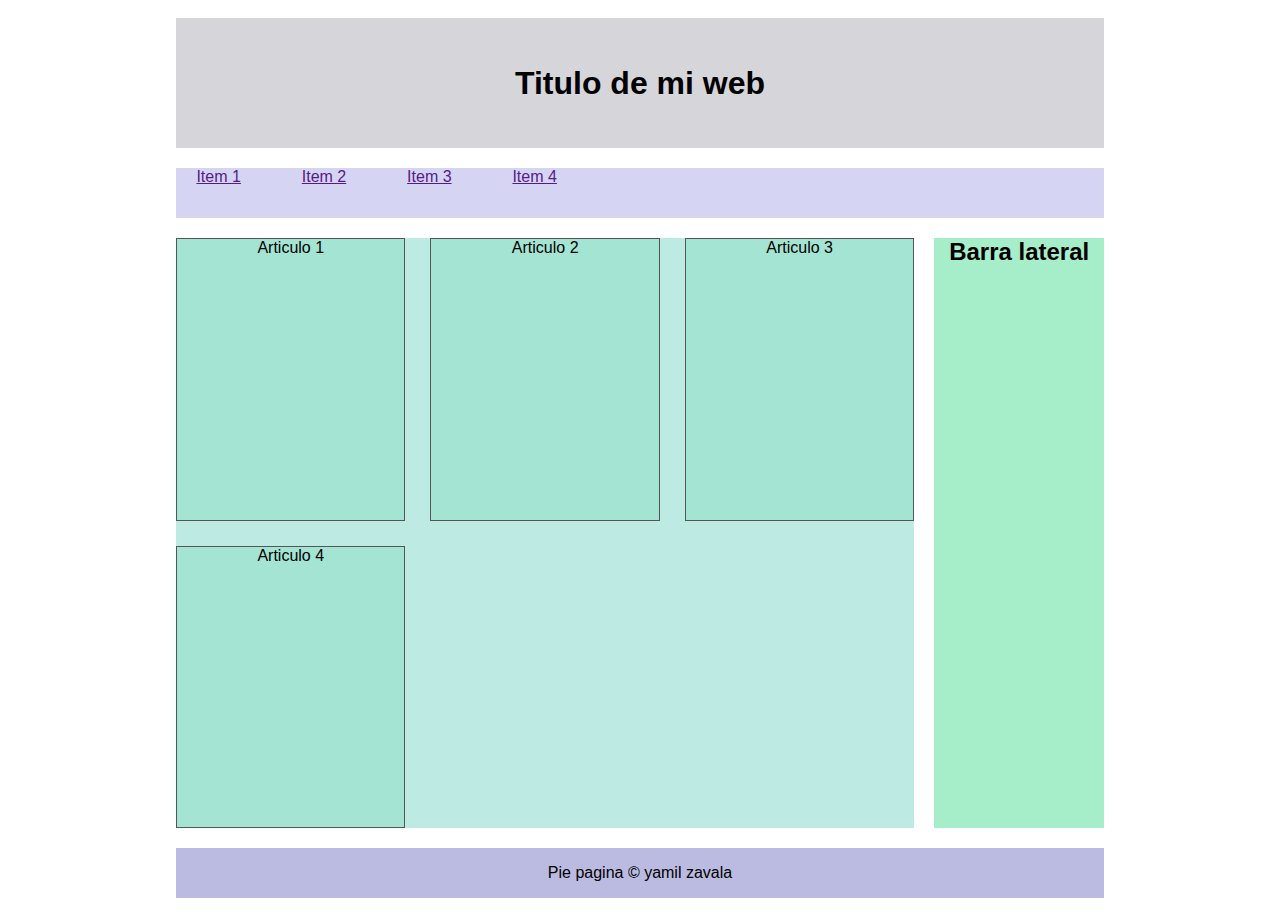
<file: basic-layout-grid-responsive/index.html>
<!DOCTYPE html>
<html lang="en">
<head>
    <meta charset="UTF-8">
    <meta http-equiv="X-UA-Compatible" content="IE=edge">
    <meta name="viewport" content="width=device-width, initial-scale=1.0">
    <title>Document</title>
    <link rel="stylesheet" href="./style.css"/>
</head>
<body>
    <div id="website">
        <header id="cabecera">
            <h1>Titulo de mi web</h1>
        </header>

        <nav id="menu">
            <ul>
                <li><a href="">Item 1</a></li>
                <li><a href="">Item 2</a></li>
                <li><a href="">Item 3</a></li>
                <li><a href="">Item 4</a></li>
            </ul>
        </nav>

        <section id="contenido">
            <article>Articulo 1</article>
            <article>Articulo 2</article>
            <article>Articulo 3</article>
            <article>Articulo 4</article>
        </section>

        <aside id="lateral">
            <h2>Barra lateral</h2>
        </aside>

        <footer id="pie-pagina">
            Pie pagina &copy; yamil zavala
        </footer>


    </div>
</body>
</html>
</file>
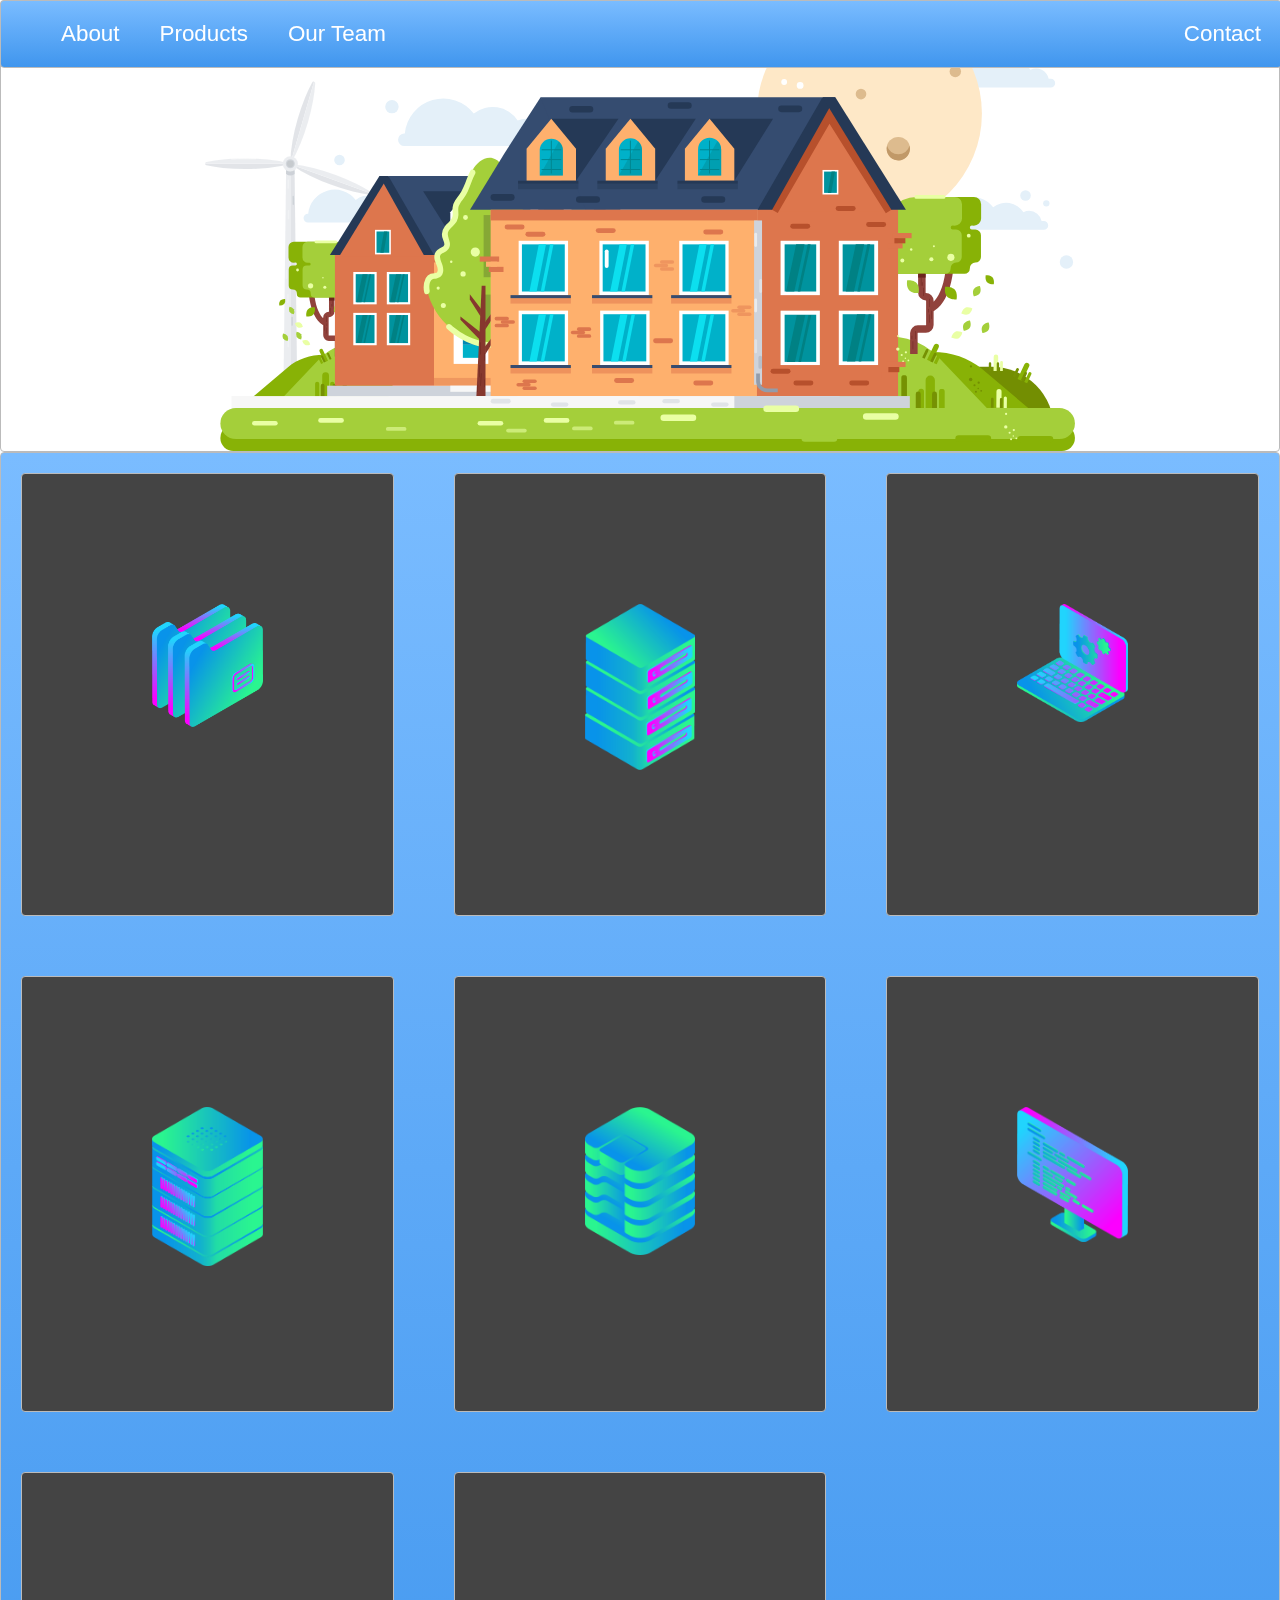
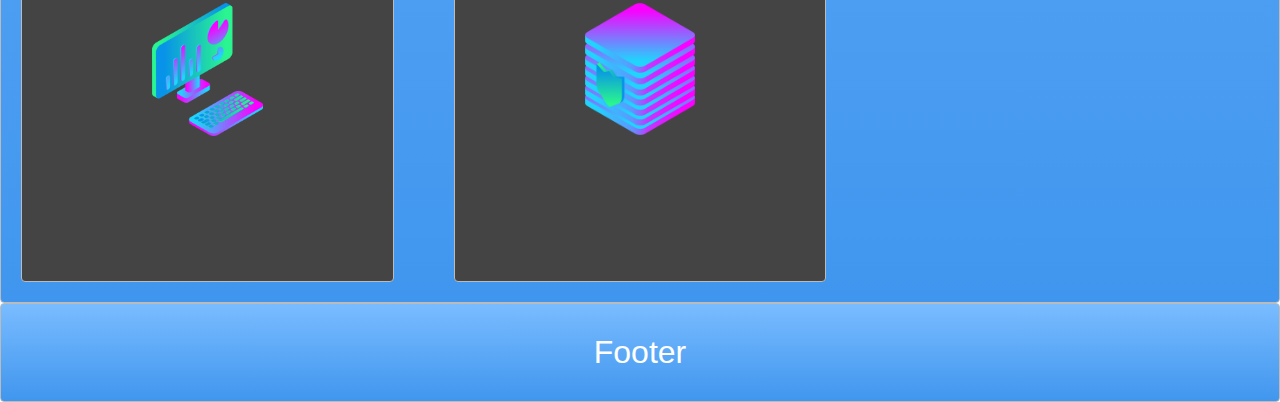
<file: basic-page-grid-flexbox-responsive/index.html>
<!DOCTYPE html>
<html>
<head>
  <title>Layout Css Master</title>
  <link rel="stylesheet" type="text/css" href="./style.css">
</head>
<body>
  <nav class="zone blue sticky">
    <ul class="main-nav">
      <li><a href="">About</a></li>
      <li><a href="">Products</a></li>
      <li><a href="">Our Team</a></li>
      <li class="push"><a href="">Contact</a></li>     
    </ul>  
  </nav>
  
  <div class="zone container"><img src="./img/city_landscape_illustrations_1.svg"></div>
  <div class="zone blue grid-wrapper">
    <div class="box zone"><img src="./img/files_2.png"></div>
    <div class="box zone"><img src="./img/server_2_2.png"></div>
    <div class="box zone"><img src="./img/monitor_settings_2.png"></div>
    <div class="box zone"><img src="./img/server_3.png"></div>
    <div class="box zone"><img src="./img/data_storage_2_2.png"></div>
    <div class="box zone"><img src="./img/monitor_coding_2.png"></div>
    <div class="box zone"><img src="./img/desktop_analytics_2.png"></div>
    <div class="box zone"><img src="./img/server_safe_2.png"></div>
  </div>
  <footer class="zone blue">Footer</footer>
</body>
</html>
</file>
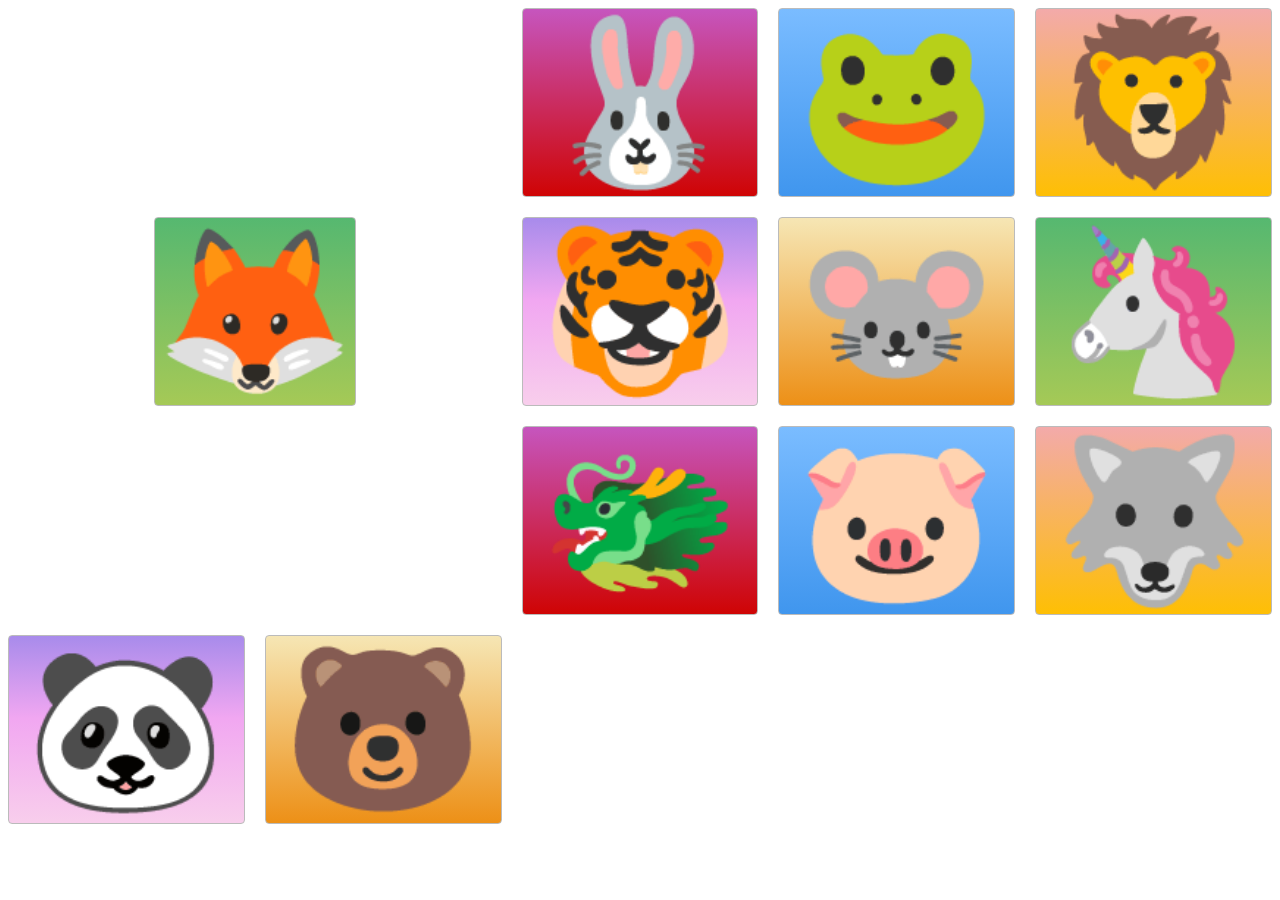
<file: basic-table-grid-responsive/index.html>
<!DOCTYPE html>
<html>
<head>
  <!-- the below meta tag is default in most modern browsers. however if you have an
  older browser, the emojis may not show up properly. In which case you need this meta
  tag. Read more here: https://teamtreehouse.com/community/meta-charsetutf8-what-does-this-mean-or-what-does-it-do-i-deleted-it-from-the-code-and-nothing-changed -->
  <meta charset="utf-8" >  
  <title>Grid Master</title>
  <link rel="stylesheet" type="text/css" href="./style.css">
</head>
<body>
  <div class="container">
    <div class="zone green green-custom">🦊</div>
    <div class="zone red">🐰</div>
    <div class="zone blue">🐸</div>
    <div class="zone yellow">🦁</div>
    <div class="zone purple">🐯</div>
    <div class="zone brown">🐭</div>
    <div class="zone green">🦄</div>
    <div class="zone red">🐲</div>
    <div class="zone blue">🐷</div>
    <div class="zone yellow">🐺</div>
    <div class="zone purple">🐼</div>
    <div class="zone brown">🐻</div>
  </div>
</body>
</html>
</file>
<file: basic-layout-grid-responsive/style.css>
body {
    font-family: sans-serif;
    text-align: center;
}

#website{
    display: grid;
    grid-template-columns: repeat(5, 1fr);
    grid-template-rows: 150px 70px 1fr 70px;

    width: 75%;
    height: 100vh;
    margin: 0px auto;
}

#website *{
    margin: 0;
    padding: 0;
 }

#cabecera{
    display: flex;
    justify-content: center;
    align-items: center;

    grid-column: 1 / 6;

    background: rgb(213, 213, 218);
    color: black;
    margin: 10px;
}

#menu{
    grid-column: 1 / 6;   
    background: rgb(213, 213, 243);
    color: black;
    margin: 10px;
}

#menu ul {
    display: grid;
    grid-template-columns: repeat(9, 1fr);
    grid-gap: 20px;
    list-style: none;
    margin: 0;
    padding: 0;
}


#contenido{
    grid-column: 1 / 5;
    display: grid;    
    grid-template-columns: repeat(3, 1fr);
    grid-gap: 25px;

    margin: 10px;
    background: rgb(189, 234, 227);
}

#contenido article{
    background: rgb(163, 228, 211);
    border: solid 1px #555;
}

#lateral{
    grid-column: 5 / 6;

    margin: 10px;
    background: rgb(166, 238, 202);
    color: black;
}

#pie-pagina{
    display: flex;
    justify-content: center;
    align-items: center;

    grid-column: 1 / 6;

    margin: 10px;
    background: rgb(187, 187, 225);
    color: black;
}
</file>
<file: basic-page-grid-flexbox-responsive/style.css>
body {
    margin: auto 0;
    font-family: arial;
}

/* NAV */
.sticky {
    position: fixed;
    top: 0;
    width: 100%;
}

.push {
    margin-left: auto;
}

.main-nav {
    display: flex;
    list-style: none;
    font-size:0.7em;
    margin: 0;
}

/* aplica estos estilos hasta hasta que el ancho sea 600px; cuando es mayor, vuelve a aplicar los estilos por default */
@media only screen and (max-width: 600px) {
    .main-nav {
        padding: 0;
        font-size: 0.5em;
    }
}

li {
 padding: 20px;
}

a {
    color: white;
    text-decoration: none;
}

/* CONTAINER */

.container > img {
    width: 100%;
    height: 100%;
}

.container {
    display: flex;
    justify-content: center; /* center items x*/
    align-items: center;     /* center items y */
    height: 50vh;
}

/* GRID */
.grid-wrapper {
    display: grid;
    grid-template-columns: repeat(auto-fill, minmax(350px, 1fr));   
    gap: 20px
}

.box > img {    
    width: 100%;
}

.box {
    background-color: #444;
    padding:130px;
    margin: 20px;
}

/* FOOTER */
footer {
    display: flex;
    justify-content: center;
    align-items: center;
    padding: 30px
}

.zone {    
    cursor:pointer;   
    color:#FFF;
    font-size:2em;
    border-radius:4px;
    border:1px solid #bbb;
    transition: all 0.3s linear;
}

.zone:hover {
    -webkit-box-shadow:rgba(0,0,0,0.8) 0px 5px 15px, inset rgba(0,0,0,0.15) 0px -10px 20px;
    -moz-box-shadow:rgba(0,0,0,0.8) 0px 5px 15px, inset rgba(0,0,0,0.15) 0px -10px 20px;
    -o-box-shadow:rgba(0,0,0,0.8) 0px 5px 15px, inset rgba(0,0,0,0.15) 0px -10px 20px;
    box-shadow:rgba(0,0,0,0.8) 0px 5px 15px, inset rgba(0,0,0,0.15) 0px -10px 20px;
}

/*https://paulund.co.uk/how-to-create-shiny-css-buttons*/
/***********************************************************************
 *  Green Background
 **********************************************************************/
.green{
    background: #56B870; /* Old browsers */
    background: -moz-linear-gradient(top, #56B870 0%, #a5c956 100%); /* FF3.6+ */
    background: -webkit-gradient(linear, left top, left bottom, color-stop(0%,#56B870), color-stop(100%,#a5c956)); /* Chrome,Safari4+ */
    background: -webkit-linear-gradient(top, #56B870 0%,#a5c956 100%); /* Chrome10+,Safari5.1+ */
    background: -o-linear-gradient(top, #56B870 0%,#a5c956 100%); /* Opera 11.10+ */
    background: -ms-linear-gradient(top, #56B870 0%,#a5c956 100%); /* IE10+ */
    background: linear-gradient(top, #56B870 0%,#a5c956 100%); /* W3C */
}

/***********************************************************************
 *  Red Background
 **********************************************************************/
.red{
    background: #C655BE; /* Old browsers */
    background: -moz-linear-gradient(top, #C655BE 0%, #cf0404 100%); /* FF3.6+ */
    background: -webkit-gradient(linear, left top, left bottom, color-stop(0%,#C655BE), color-stop(100%,#cf0404)); /* Chrome,Safari4+ */
    background: -webkit-linear-gradient(top, #C655BE 0%,#cf0404 100%); /* Chrome10+,Safari5.1+ */
    background: -o-linear-gradient(top, #C655BE 0%,#cf0404 100%); /* Opera 11.10+ */
    background: -ms-linear-gradient(top, #C655BE 0%,#cf0404 100%); /* IE10+ */
    background: linear-gradient(top, #C655BE 0%,#cf0404 100%); /* W3C */
}

/***********************************************************************
 *  Yellow Background
 **********************************************************************/
.yellow{
    background: #F3AAAA; /* Old browsers */
    background: -moz-linear-gradient(top, #F3AAAA 0%, #febf04 100%); /* FF3.6+ */
    background: -webkit-gradient(linear, left top, left bottom, color-stop(0%,#F3AAAA), color-stop(100%,#febf04)); /* Chrome,Safari4+ */
    background: -webkit-linear-gradient(top, #F3AAAA 0%,#febf04 100%); /* Chrome10+,Safari5.1+ */
    background: -o-linear-gradient(top, #F3AAAA 0%,#febf04 100%); /* Opera 11.10+ */
    background: -ms-linear-gradient(top, #F3AAAA 0%,#febf04 100%); /* IE10+ */
    background: linear-gradient(top, #F3AAAA 0%,#febf04 100%); /* W3C */
}

/***********************************************************************
 *  Blue Background
 **********************************************************************/
.blue{
    background: #7abcff; /* Old browsers */
    background: -moz-linear-gradient(top, #7abcff 0%, #60abf8 44%, #4096ee 100%); /* FF3.6+ */
    background: -webkit-gradient(linear, left top, left bottom, color-stop(0%,#7abcff), color-stop(44%,#60abf8), color-stop(100%,#4096ee)); /* Chrome,Safari4+ */
    background: -webkit-linear-gradient(top, #7abcff 0%,#60abf8 44%,#4096ee 100%); /* Chrome10+,Safari5.1+ */
    background: -o-linear-gradient(top, #7abcff 0%,#60abf8 44%,#4096ee 100%); /* Opera 11.10+ */
    background: -ms-linear-gradient(top, #7abcff 0%,#60abf8 44%,#4096ee 100%); /* IE10+ */
    background: linear-gradient(top, #7abcff 0%,#60abf8 44%,#4096ee 100%); /* W3C */
}
</file>
<file: basic-table-grid-responsive/style.css>
.container {
    display: grid;
    grid-template-columns: repeat(auto-fill, minmax(200px, 1fr)); /* el auto-fill convierte a responsive. Rellena automaticamente las celdas. Si el ancho es de 200px, pone un ancho de 200px a la celda que queda*/
    grid-template-rows: 1fr;
    gap: 20px;
}

.green-custom {
    grid-column: span 2;
    grid-row: span 3;
    align-self: center; /*alinea  solo a este item sobre eje y*/
    justify-self: center; /*alinea  solo a este item sobre eje x*/
}

.zone {
    cursor:pointer;
    display:inline-block;
    text-align: center;
    font-size:10em;
    border-radius:4px;
    border:1px solid #bbb;
    transition: all 0.3s linear;
}

.zone:hover {
    -webkit-box-shadow:rgba(0,0,0,0.8) 0px 5px 15px, inset rgba(0,0,0,0.15) 0px -10px 20px;
    -moz-box-shadow:rgba(0,0,0,0.8) 0px 5px 15px, inset rgba(0,0,0,0.15) 0px -10px 20px;
    -o-box-shadow:rgba(0,0,0,0.8) 0px 5px 15px, inset rgba(0,0,0,0.15) 0px -10px 20px;
    box-shadow:rgba(0,0,0,0.8) 0px 5px 15px, inset rgba(0,0,0,0.15) 0px -10px 20px;
}


/*https://paulund.co.uk/how-to-create-shiny-css-buttons*/
/***********************************************************************
 *  Green Background
 **********************************************************************/
.green{    
    background: #56B870; /* Old browsers */
    background: -moz-linear-gradient(top, #56B870 0%, #a5c956 100%); /* FF3.6+ */
    background: -webkit-gradient(linear, left top, left bottom, color-stop(0%,#56B870), color-stop(100%,#a5c956)); /* Chrome,Safari4+ */
    background: -webkit-linear-gradient(top, #56B870 0%,#a5c956 100%); /* Chrome10+,Safari5.1+ */
    background: -o-linear-gradient(top, #56B870 0%,#a5c956 100%); /* Opera 11.10+ */
    background: -ms-linear-gradient(top, #56B870 0%,#a5c956 100%); /* IE10+ */
    background: linear-gradient(top, #56B870 0%,#a5c956 100%); /* W3C */
}

/***********************************************************************
 *  Red Background
 **********************************************************************/
.red{
    background: #C655BE; /* Old browsers */
    background: -moz-linear-gradient(top, #C655BE 0%, #cf0404 100%); /* FF3.6+ */
    background: -webkit-gradient(linear, left top, left bottom, color-stop(0%,#C655BE), color-stop(100%,#cf0404)); /* Chrome,Safari4+ */
    background: -webkit-linear-gradient(top, #C655BE 0%,#cf0404 100%); /* Chrome10+,Safari5.1+ */
    background: -o-linear-gradient(top, #C655BE 0%,#cf0404 100%); /* Opera 11.10+ */
    background: -ms-linear-gradient(top, #C655BE 0%,#cf0404 100%); /* IE10+ */
    background: linear-gradient(top, #C655BE 0%,#cf0404 100%); /* W3C */
}

/***********************************************************************
 *  Yellow Background
 **********************************************************************/
.yellow{
    background: #F3AAAA; /* Old browsers */
    background: -moz-linear-gradient(top, #F3AAAA 0%, #febf04 100%); /* FF3.6+ */
    background: -webkit-gradient(linear, left top, left bottom, color-stop(0%,#F3AAAA), color-stop(100%,#febf04)); /* Chrome,Safari4+ */
    background: -webkit-linear-gradient(top, #F3AAAA 0%,#febf04 100%); /* Chrome10+,Safari5.1+ */
    background: -o-linear-gradient(top, #F3AAAA 0%,#febf04 100%); /* Opera 11.10+ */
    background: -ms-linear-gradient(top, #F3AAAA 0%,#febf04 100%); /* IE10+ */
    background: linear-gradient(top, #F3AAAA 0%,#febf04 100%); /* W3C */
}

/***********************************************************************
 *  Blue Background
 **********************************************************************/
.blue{
    background: #7abcff; /* Old browsers */
    background: -moz-linear-gradient(top, #7abcff 0%, #60abf8 44%, #4096ee 100%); /* FF3.6+ */
    background: -webkit-gradient(linear, left top, left bottom, color-stop(0%,#7abcff), color-stop(44%,#60abf8), color-stop(100%,#4096ee)); /* Chrome,Safari4+ */
    background: -webkit-linear-gradient(top, #7abcff 0%,#60abf8 44%,#4096ee 100%); /* Chrome10+,Safari5.1+ */
    background: -o-linear-gradient(top, #7abcff 0%,#60abf8 44%,#4096ee 100%); /* Opera 11.10+ */
    background: -ms-linear-gradient(top, #7abcff 0%,#60abf8 44%,#4096ee 100%); /* IE10+ */
    background: linear-gradient(top, #7abcff 0%,#60abf8 44%,#4096ee 100%); /* W3C */
}

/***********************************************************************
 *  Purple Background
 **********************************************************************/
.purple {
    background: #A88BEB; /* Old browsers */
    background: -moz-linear-gradient(top, #A88BEB 0%, #F1A7F1 44%, #F8CEEC 100%); /* FF3.6+ */
    background: -webkit-gradient(linear, left top, left bottom, color-stop(0%,#A88BEB), color-stop(44%,#F1A7F1), color-stop(100%,#F8CEEC)); /* Chrome,Safari4+ */
    background: -webkit-linear-gradient(top, #A88BEB 0%,#F1A7F1 44%,#F8CEEC 100%); /* Chrome10+,Safari5.1+ */
    background: -o-linear-gradient(top, #A88BEB 0%,#F1A7F1 44%,#F8CEEC 100%); /* Opera 11.10+ */
    background: -ms-linear-gradient(top, #A88BEB 0%,#F1A7F1 44%,#F8CEEC 100%); /* IE10+ */
    background: linear-gradient(top, #A88BEB 0%,#F1A7F1 44%,#F8CEEC 100%); /* W3C */
}

/***********************************************************************
 *  Brown Background
 **********************************************************************/
.brown {
    background: #f6e6b4; /* Old browsers */
    background: -moz-linear-gradient(top, #f6e6b4 0%, #ed9017 100%); /* FF3.6+ */
    background: -webkit-gradient(linear, left top, left bottom, color-stop(0%,#f6e6b4), color-stop(100%,#ed9017)); /* Chrome,Safari4+ */
    background: -webkit-linear-gradient(top, #f6e6b4 0%,#ed9017 100%); /* Chrome10+,Safari5.1+ */
    background: -o-linear-gradient(top, #f6e6b4 0%,#ed9017 100%); /* Opera 11.10+ */
    background: -ms-linear-gradient(top, #f6e6b4 0%,#ed9017 100%); /* IE10+ */
    background: linear-gradient(top, #f6e6b4 0%,#ed9017 100%); /* W3C */
    filter: progid:DXImageTransform.Microsoft.gradient( startColorstr='#f6e6b4', endColorstr='#ed9017',GradientType=0 ); /* IE6-9 */
}
</file>
